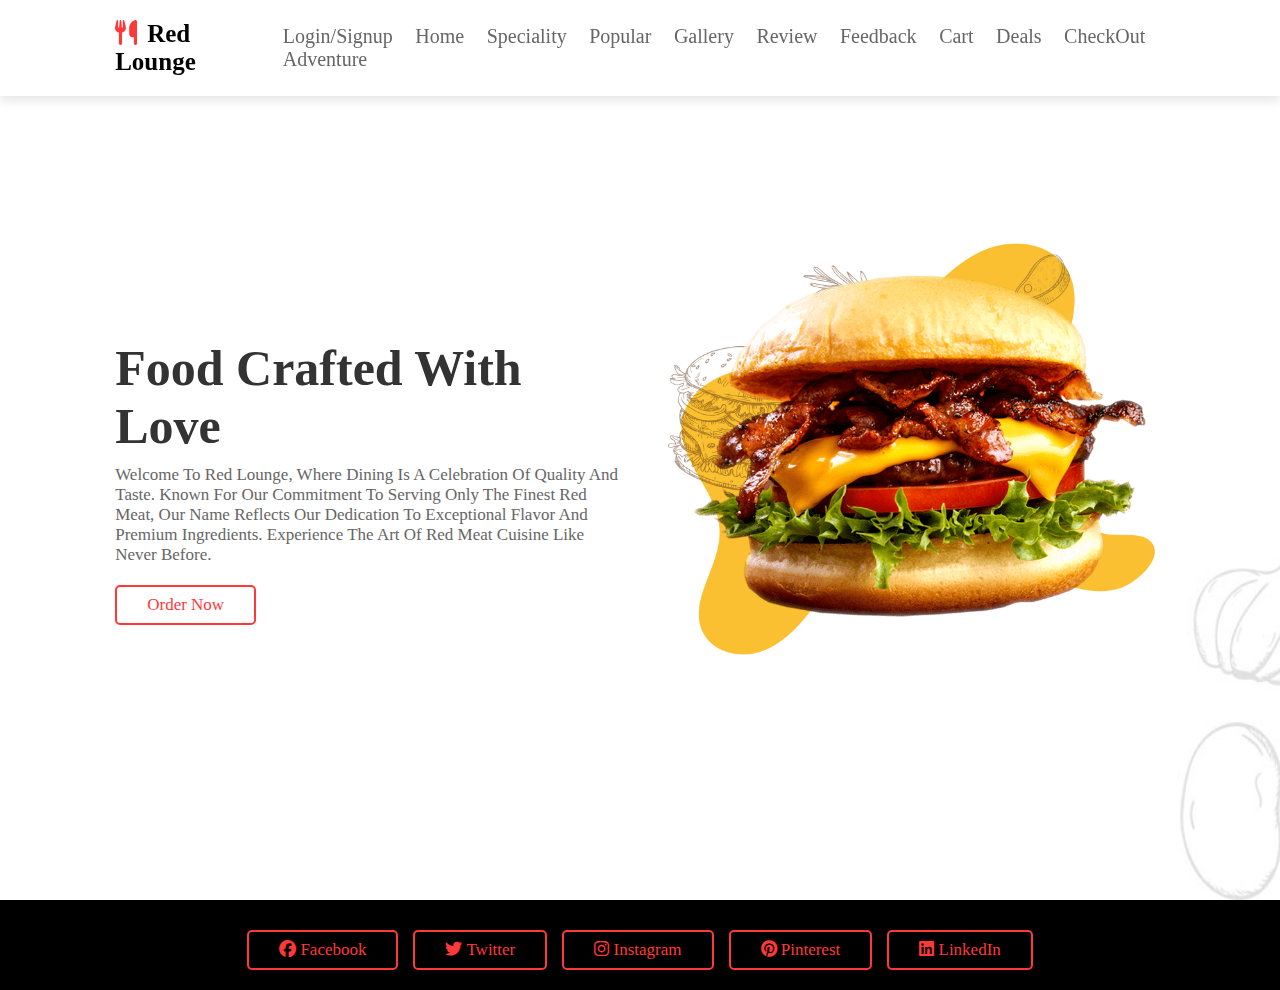
<file: index.html>
<!DOCTYPE html>
<html lang="en">
<head>
    <meta charset="UTF-8">
    <meta http-equiv="X-UA-Compatible" content="IE=edge">
    <meta name="viewport" content="width=device-width, initial-scale=1.0">
    <title>Red Lounge</title>
    <link rel="stylesheet" href="css/style.css">
    <link rel="stylesheet" href="https://cdnjs.cloudflare.com/ajax/libs/font-awesome/6.2.0/css/all.min.css"> 
    <script defer src="js/script.js"></script>
</head>

<body>

    <header class="header">
        <a href="index.html" class="logo"><i class="fas fa-utensils"></i>Red Lounge</a>

        <nav class="navbar">
            <a href="login.html">login/Signup</a>
            <a href="index.html">home</a>
            <a href="speciality.html">speciality</a>
            <a href="popular.html">popular</a>
            <a href="gallery.html">gallery</a>
            <a href="review.html">review</a>
            <a href="feedback.html">feedback</a>
            <a href="cart.html">cart</a>
            <a href="deals.html">Deals</a>
            <a href="payment.html">CheckOut</a>
            <a href="gaming.html">Adventure</a>
        </nav>

        <i id="menu-bar" class="fas fa-bars bar"></i>
    </header>

    <section class="home" id="home">
        <div class="content">
            <h3>Food Crafted with Love</h3>
            <p>Welcome to Red Lounge, where dining is a celebration of quality and taste. Known for our commitment to serving only the finest red meat, our name reflects our dedication to exceptional flavor and premium ingredients. Experience the art of red meat cuisine like never before.</p>
            <a href="speciality.html" class="btn">order now</a>
        </div>
        <div class="image">
            <img src="images/home-img.png" alt="burger">
        </div>
    </section>

    <section class="footer">
        <div class="share">
            <a href="https://www.facebook.com" class="btn"><i class="fab fa-facebook"></i> Facebook</a>
            <a href="https://www.twitter.com" class="btn"><i class="fab fa-twitter"></i> Twitter</a>
            <a href="https://www.instagram.com" class="btn"><i class="fab fa-instagram"></i> Instagram</a>
            <a href="https://www.pinterest.com" class="btn"><i class="fab fa-pinterest"></i> Pinterest</a>
            <a href="https://www.linkedin.com" class="btn"><i class="fab fa-linkedin"></i> LinkedIn</a>
        </div>
    </section>

</body>
</html>
</file>
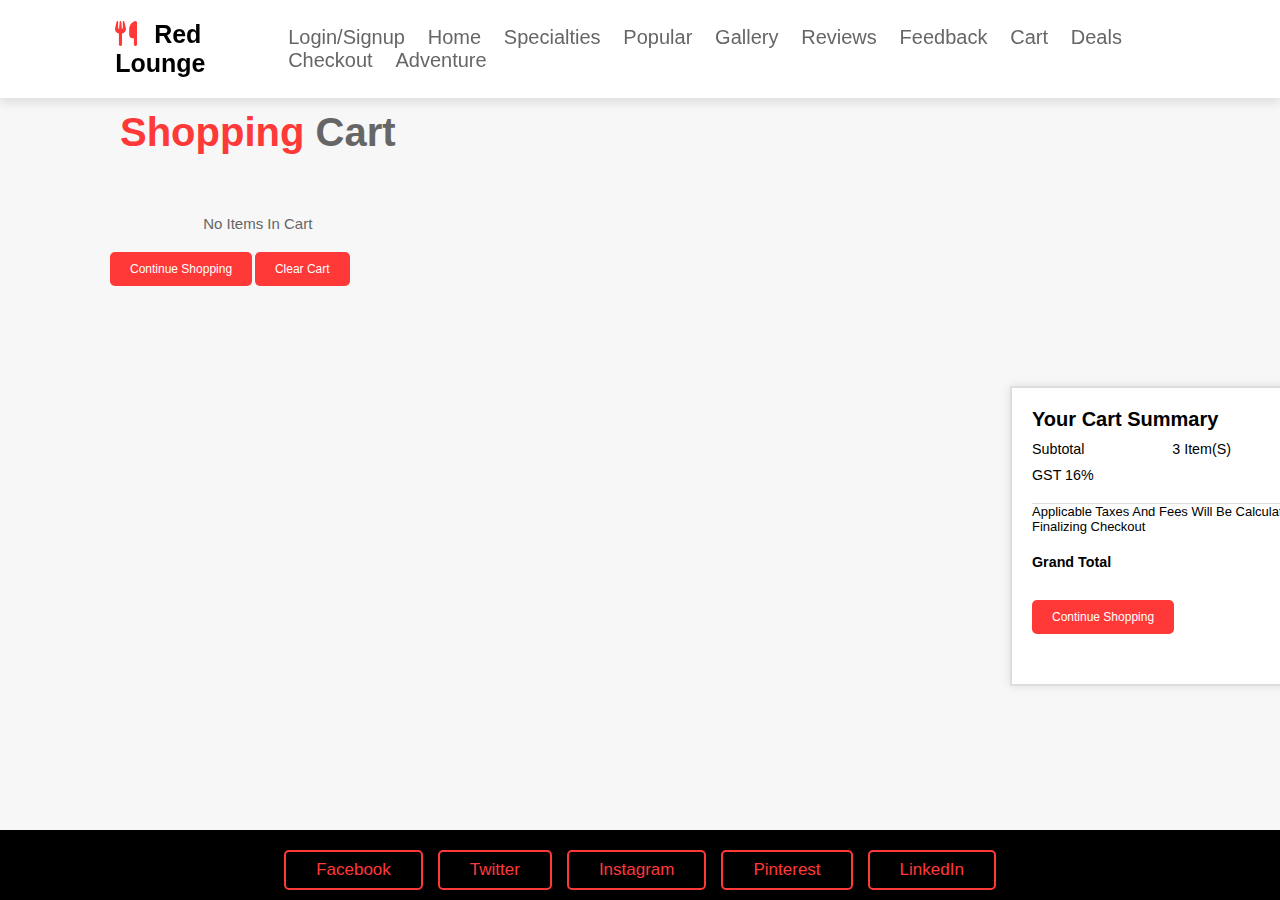
<file: cart.html>
<!DOCTYPE html>
<html lang="en">

<head>
  <meta charset="UTF-8">
  <meta http-equiv="X-UA-Compatible" content="IE=edge">
  <meta name="viewport" content="width=device-width, initial-scale=1.0">
  <title>Red Lounge</title>
  <link rel="stylesheet" href="css/style.css">
  <link rel="stylesheet" href="https://cdnjs.cloudflare.com/ajax/libs/font-awesome/6.2.0/css/all.min.css">
  <script defer src="js/script.js"></script>

  <style>
    body {
      font-family: 'Arial', sans-serif;
      margin: 10px;
      padding: 0;
    }

    .cart-heading {
      font-size: 4em;
      font-weight: bold;
      margin-bottom: 50px;
      padding: 1rem;
      color: #666;
    }

    span {
      color: var(--red);
    }

    .cart-container {
      display: flex;
      justify-content: space-between;
      margin: 100px;
    }

    .cart-summary {
      margin-left: 1000px;
      background-color: #fff;
      border: 2px solid #ddd;
      padding: 20px;
      box-shadow: 0 0 10px rgba(0, 0, 0, 0.1);
      width: 400px;
      height: 300px;
    }

    .cart-summary h2 {
      font-size: 2em;
      font-weight: bold;
      margin-bottom: 10px;
    }

    .summary-section {
      display: flex;
      font-size: 1.1em;
      justify-content: space-between;
      margin-bottom: 10px;
    }

    .summary-section div {
      font-size: 1.3em;
    }

    .cart-summary p {
      margin-bottom: 20px;
      margin-top: 20px;
      border-top: 1px solid #ddd;
      font-size: 1.3em;
    }

    .cart-summary .btn {
      width: 100%;
    }

    .cart-table-header {
      display: flex;
      font-weight: bold;
      font-size: 1.4em;
      border-top: 4px solid #ff4500;
      border-bottom: 4px solid #ff4500;
      padding: 15px;
      margin-bottom: 10px;
    }

    .cart-table-header>div {
      margin-right: 70px;
    }

    .cart-item {
      background-color: #fff;
      border: 2px solid #ddd;
      margin-bottom: 10px;
      padding: 5px;
      box-shadow: 0 0 20px rgba(0, 0, 0, 0.1);
      transition: transform 0.3s ease-in-out;
      display: flex;
      align-items: center;
    }

    .cart-item:hover {
      transform: scale(1.05);
    }

    .cart-item img {
      max-width: 70px;
      margin-right: 20px;
    }

    .content {
      display: flex;
      font-size: 1.3em;
    }

    .content h3 {
      margin-right: 65px;
      display: flex;
      color: #333;
      margin-bottom: 10px;
      font-size: 1.3em;
    }

    .price {
      margin-right: 50px;
      display: flex;
      color: black;
      margin-bottom: 10px;
      font-size: 1.3em;
    }

    .quantity {
      display: flex;
      margin-bottom: 10px;
      font-size: 1.3em;
      margin-left: 20px;
    }

    .subtotal {
      display: flex;
      margin-right: 50px;
      font-weight: bold;
      color: #ff4500;
      font-size: 1.3em;
    }

    .item-description,
    .item-price,
    .item-quantity,
    .item-subtotal {
      margin-right: 50px;
      display: flex;
      font-size: 1.3em;
    }

    .item-price,
    .item-subtotal {
      color: black;
    }

    .item-subtotal {
      font-weight: bold;
      color: #ff4500;
      font-size: 1.5em;
      margin-left: 70px;
    }

    .btnn {
      display: inline-block;
      padding: 10px 20px;
      background-color: var(--red);
      color: #fff;
      text-decoration: none;
      border-radius: 5px;
      font-size: 1.2em;
      margin-top: 20px;
      transition: background-color 0.3s ease-in-out;
    }

    .btnn:hover {
      background-color: #333;
    }

    .remove-button {
      cursor: pointer;
      color: black;
      font-size: 1.8em;
      margin-left: 20px;
    }

    .footer {
      position: fixed;
      bottom: 0;
      left: 0;
      width: 100%;
      background-color: black;
      color: #fff;
      text-align: center;
      padding: 10px 0;
    }

    body.empty-cart .cart-container {
      margin-bottom: 50px;
    }

  </style>
</head>

<body>

  <header class="header">

    <a href="index.html" class="logo"><i class="fas fa-utensils"></i> Red Lounge</a>
    <nav class="navbar">
      <a href="login.html">Login/Signup</a>
      <a href="index.html">Home</a>
      <a href="speciality.html">Specialties</a>
      <a href="popular.html">Popular</a>
      <a href="gallery.html">Gallery</a>
      <a href="review.html">Reviews</a>
      <a href="feedback.html">Feedback</a>
      <a href="cart.html">Cart</a>

      <a href="deals.html">Deals</a>
      <a href="payment.html">Checkout</a>
      <a href="gaming.html">Adventure</a>
    </nav>

    <i id="menu-bar" class="fas fa-bars bar"></i>
  </header>

  <div class="cart-container">

    <div class="cart-items-container">
      <h1 class="cart-heading"><span>Shopping</span> Cart</h1>

      <div id="empty-cart-message" style="display: none; text-align: center; font-size: 1.5em; color: #666;">
        No items in cart
      </div>
      <a href="popular.html" class="btnn">Continue Shopping</a>

      <button class="btnn clear-cart-btn">Clear Cart</button>

    </div>

  </div>

  <div class="cart-summary">
    <h2>Your Cart Summary</h2>
    <div class="summary-section">
      <div>Subtotal</div>
      <div>3 item(s)</div>
      <div>PKR 5,397</div>
    </div>
    <div class="summary-section">
      <div>GST 16%</div>
      <div>PKR 864</div>
    </div>
    <p>Applicable taxes and fees will be calculated before finalizing checkout</p>
    <div class="summary-section">
      <div style="font-weight: bold;">Grand Total</div>

      <div style="font-weight: bold;">PKR 6,261</div>
    </div>
    <a href="popular.html" class="btnn">Continue Shopping</a>
  </div>
  </div>

  <section class="footer">
    <div class="share">
      <a href="https://www.facebook.com" class="btn">Facebook</a>
      <a href="https://www.twitter.com" class="btn">Twitter</a>
      <a href="https://www.instagram.com" class="btn">Instagram</a>
      <a href="https://www.pinterest.com" class="btn">Pinterest</a>
      <a href="https://www.linkedin.com" class="btn">LinkedIn</a>
    </div>
  </section>

  <script>
    document.addEventListener('DOMContentLoaded', function () {
      let cart = localStorage.getItem('cart');
      cart = cart ? JSON.parse(cart) : {};

      const cartItemsContainer = document.querySelector('.cart-items-container');
      const emptyCartMessage = document.getElementById('empty-cart-message');

      const isEmptyCart = Object.keys(cart).length === 0;

      emptyCartMessage.style.display = isEmptyCart ? 'block' : 'none';

      if (!isEmptyCart) {
        for (const productId in cart) {
          const item = cart[productId];

          const cartItem = document.createElement('div');
          cartItem.classList.add('cart-item');

          cartItem.innerHTML = `
            <img src="images/${productId}.jpg" alt="">
            <div class="content">
              <h3 class="item-description">${item.quantity}x ${item.description}</h3>
              <div class="item-price">PKR ${item.price}</div>
              <div class="item-quantity">${item.quantity}</div>
              <div class="item-subtotal">PKR ${item.price * item.quantity}</div>
              <span class="remove-button fas fa-times" data-product-id="${productId}"></span>
            </div>
          `;

          cartItemsContainer.appendChild(cartItem);
        }
      }

      cartItemsContainer.addEventListener('click', function (event) {
        if (event.target.classList.contains('remove-button')) {
          const productId = event.target.getAttribute('data-product-id');

          delete cart[productId];

          localStorage.setItem('cart', JSON.stringify(cart));
          event.target.closest('.cart-item').remove();

          const isEmptyCart = Object.keys(cart).length === 0;
          document.body.classList.toggle('empty-cart', isEmptyCart);
        }
      });

      const clearCartButton = document.querySelector('.clear-cart-btn');

      clearCartButton.addEventListener('click', function () {
        localStorage.removeItem('cart');

        const cartItems = document.querySelectorAll('.cart-item');
        cartItems.forEach(item => item.remove());

        document.body.classList.add('empty-cart');
      });
    });
  </script>

</body>

</html>
</file>
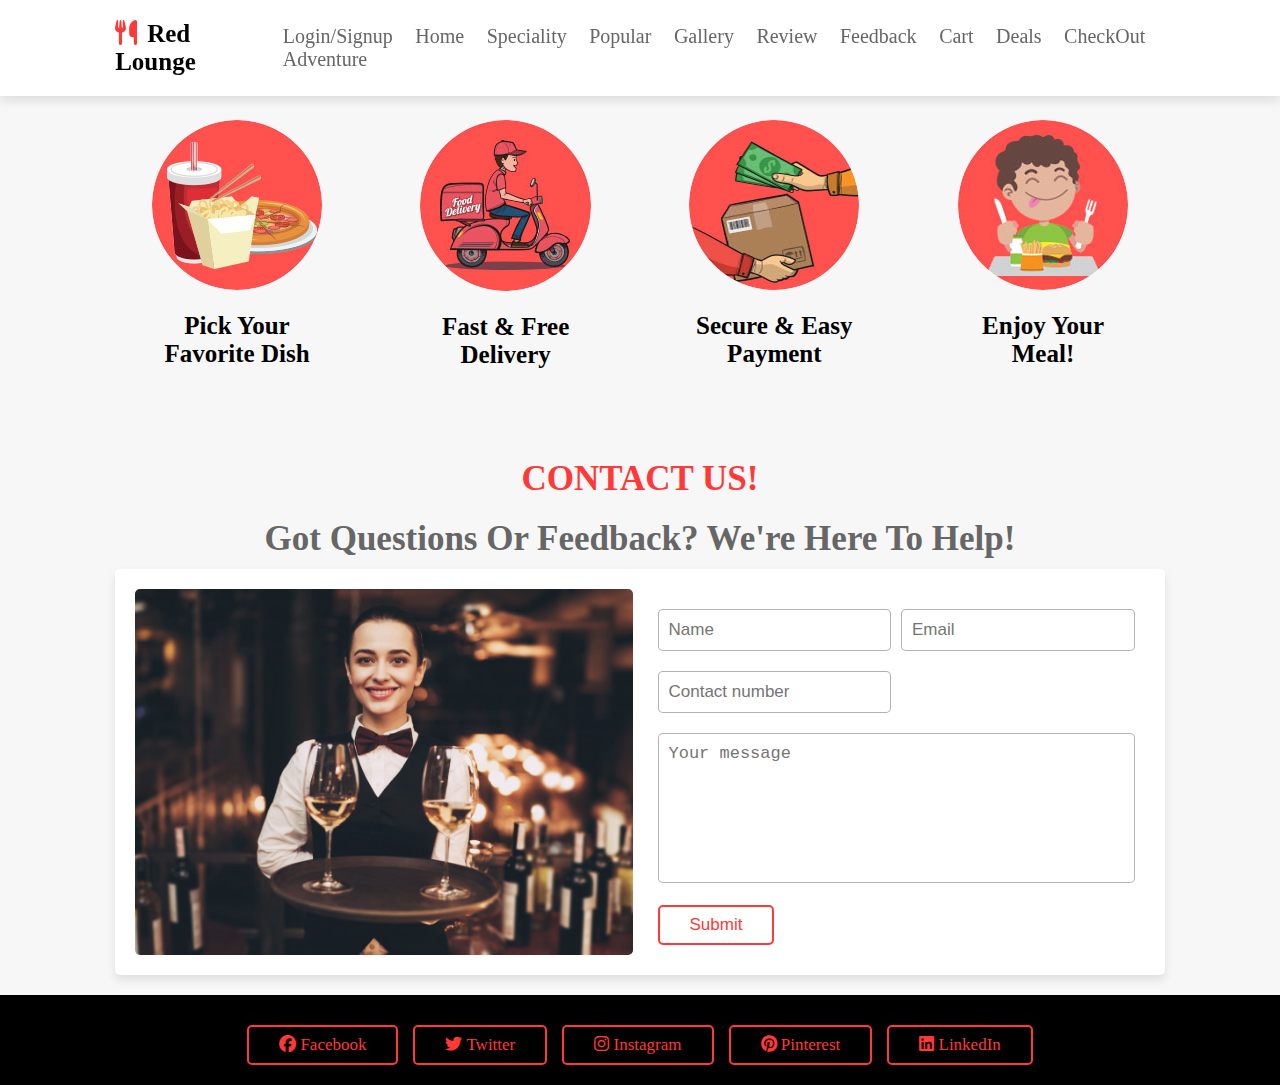
<file: feedback.html>
<!DOCTYPE html>
<html lang="en">
<head>
 <meta charset="UTF-8">
    <meta http-equiv="X-UA-Compatible" content="IE=edge">
    <meta name="viewport" content="width=device-width, initial-scale=1.0">
    <title>Red Lounge</title>
    <link rel="stylesheet" href="css/style.css">
    <link rel="stylesheet" href="https://cdnjs.cloudflare.com/ajax/libs/font-awesome/6.2.0/css/all.min.css">
  <script defer src="js/script.js"></script>
</head>

<body>

  <header class="header">
        <a href="index.html" class="logo"><i class="fas fa-utensils"></i>Red Lounge</a>

        <nav class="navbar">
 	    <a href="login.html">login/Signup</a>
            <a href="index.html">home</a>
            <a href="speciality.html">speciality</a>
            <a href="popular.html">popular</a>
            <a href="gallery.html">gallery</a>
            <a href="review.html">review</a>
            <a href="feedback.html">feedback</a>
            <a href="cart.html">cart</a>
            <a href="deals.html">Deals</a>
            <a href="payment.html">CheckOut</a>
            <a href="gaming.html">Adventure</a>
        </nav>

  <i id="menu-bar" class="fas fa-bars bar"></i>
    </header>

    <section class="step">
    <div class="box">
        <img src="images/step-1.jpg" alt="">
        <h3>Pick your favorite dish</h3>
    </div>

    <div class="box">
        <img src="images/step-2.jpg" alt="">
        <h3>Fast & Free Delivery</h3>
    </div>

    <div class="box">
        <img src="images/step-3.jpg" alt="">
        <h3>Secure & Easy Payment</h3>
    </div>

    <div class="box">
        <img src="images/step-4.jpg" alt="">
        <h3>Enjoy your meal!</h3>
    </div>
</section>

<section class="order" id="order">
    <h1 class="heading"><span>CONTACT US!</span></h1>
    <h1 class="heading">Got questions or feedback? We're here to help!</h1>

    <div class="row">
        <div class="image">
            <img src="images/order-img.jpg" alt="">
        </div>

        <form action="">
            <div class="inputBox">
                <input type="text" placeholder="Name">
                <input type="email" placeholder="Email">
            </div>

            <div class="inputBox">
                <input type="number" placeholder="Contact number">
            </div>

            <textarea name="address" id="" cols="30" rows="10" placeholder="Your message"></textarea>

            <input type="submit" value="Submit" class="btn">
        </form>
    </div>
</section>

<section class="footer">
    <div class="share">
        <a href="https://www.facebook.com" class="btn"><i class="fab fa-facebook"></i> Facebook</a>
        <a href="https://www.twitter.com" class="btn"><i class="fab fa-twitter"></i> Twitter</a>
        <a href="https://www.instagram.com" class="btn"><i class="fab fa-instagram"></i> Instagram</a>
        <a href="https://www.pinterest.com" class="btn"><i class="fab fa-pinterest"></i> Pinterest</a>
        <a href="https://www.linkedin.com" class="btn"><i class="fab fa-linkedin"></i> LinkedIn</a>
    </div>
</section>

</body>
</html>
</file>
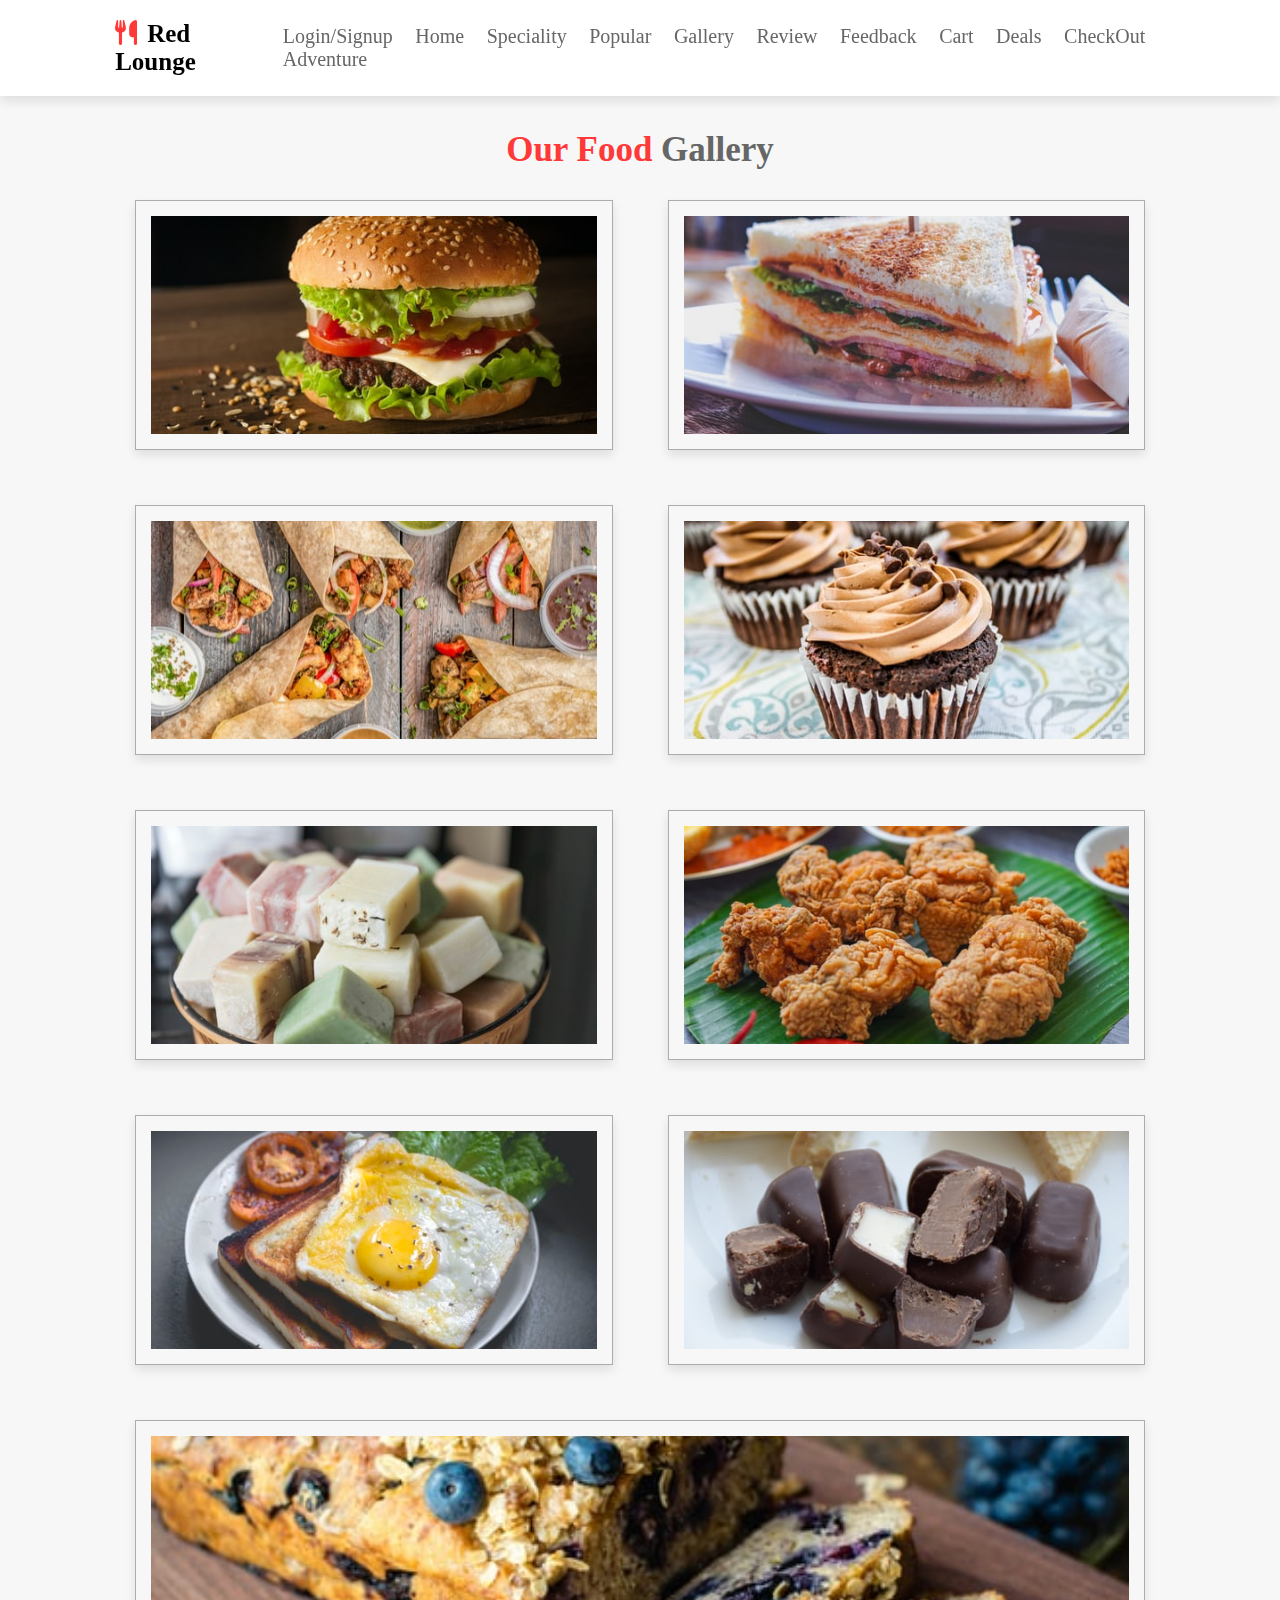
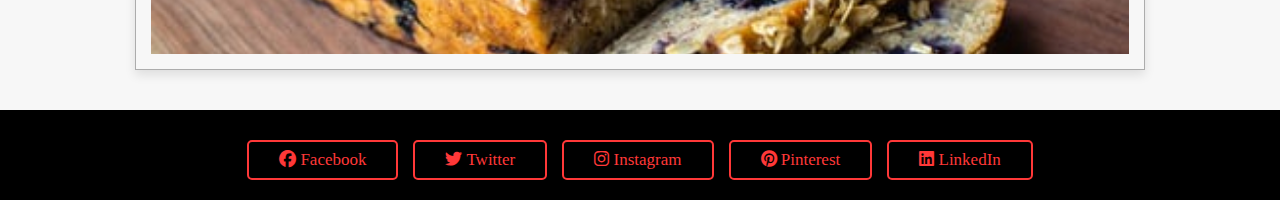
<file: gallery.html>
<!DOCTYPE html>
<html lang="en">
<head>
 <meta charset="UTF-8">
    <meta http-equiv="X-UA-Compatible" content="IE=edge">
    <meta name="viewport" content="width=device-width, initial-scale=1.0">
    <title>Red Lounge</title>
    <link rel="stylesheet" href="css/style.css">
    <link rel="stylesheet" href="https://cdnjs.cloudflare.com/ajax/libs/font-awesome/6.2.0/css/all.min.css"> 
  <script defer src="js/script.js"></script>
</head>

<body>

<header class="header">
        <a href="index.html" class="logo"><i class="fas fa-utensils"></i>Red Lounge</a>

        <nav class="navbar">
 	    <a href="login.html">login/Signup</a>
            <a href="index.html">home</a>
            <a href="speciality.html">speciality</a>
            <a href="popular.html">popular</a>
            <a href="gallery.html">gallery</a>
            <a href="review.html">review</a>
            <a href="feedback.html">feedback</a>

	    <a href="cart.html">cart</a>

	    <a href="deals.html">Deals</a>
	    <a href="payment.html">CheckOut</a>
        <a href="gaming.html">Adventure</a>
        </nav>

  <i id="menu-bar" class="fas fa-bars bar"></i>

</header>

<section class="gallery" id="gallery">
<h1 class="heading-main"><span>our food</span> gallery</h1>

    <div class="box-container">
        <div class="box">
            <img src="images/g-1.jpg" alt="">
            <div class="content">
                <h3>Prime Rib Burger</h3>
                <p>Sink your teeth into our Prime Rib Burger, a juicy blend of tender cuts and bold seasoning, grilled to perfection for an unforgettable flavor explosion.</p>
                <a href="#" class="btn">order now</a>
            </div>
        </div>

        <div class="box">
            <img src="images/g-2.jpg" alt="">
            <div class="content">
                <h3>Steakhouse Sandwich</h3>
                <p>Experience the robust flavors of our Steakhouse Sandwich, featuring seared slices of premium steak paired with fresh greens and a tangy aioli spread.</p>
                <a href="#" class="btn">order now</a>
            </div>
        </div>

        <div class="box">
            <img src="images/g-3.jpg" alt="">
            <div class="content">
                <h3>Beef Tenderloin Wrap</h3>
                <p>Wrap your cravings in our Beef Tenderloin Wrap, a savory fusion of grilled beef, crisp veggies, and a drizzle of our signature sauce.</p>
                <a href="#" class="btn">order now</a>
            </div>
        </div>

        <div class="box">
            <img src="images/g-4.jpg" alt="">
            <div class="content">
                <h3>Chocolate Lava Cupcake</h3>
                <p>Delight in our Chocolate Lava Cupcake, a sweet indulgence filled with molten chocolate and topped with creamy frosting.</p>
                <a href="#" class="btn">order now</a>
            </div>
        </div>

        <div class="box">
            <img src="images/g-5.jpg" alt="">
            <div class="content">
                <h3>Caramelized Treats</h3>
                <p>Explore the richness of our Caramelized Treats, where gourmet sweets meet a perfect balance of crunch and softness.</p>
                <a href="#" class="btn">order now</a>
            </div>
        </div>

        <div class="box">
            <img src="images/g-6.jpg" alt="">
            <div class="content">
                <h3>Herb-Crusted Roast Beef</h3>
                <p>Relish the bold flavors of our Herb-Crusted Roast Beef, roasted to perfection and infused with a blend of aromatic herbs.</p>
                <a href="#" class="btn">order now</a>
            </div>
        </div>

        <div class="box">
            <img src="images/g-7.jpg" alt="">
            <div class="content">
                <h3>Morning Beef Bowl</h3>
                <p>Kickstart your day with our Morning Beef Bowl, a hearty combination of tender beef strips, eggs, and grilled vegetables.</p>
                <a href="#" class="btn">order now</a>
            </div>
        </div>

        <div class="box">
            <img src="images/g-8.jpg" alt="">
            <div class="content">
                <h3>Beefy Bliss Dessert</h3>
                <p>Indulge in our Beefy Bliss Dessert, a surprising fusion of sweet and savory crafted for the adventurous palate.</p>
                <a href="#" class="btn">order now</a>
            </div>
        </div>

        <div class="box">
            <img src="images/g-9.jpg" alt="">
            <div class="content">
                <h3>Classic Beef Cookies</h3>
                <p>Enjoy a savory twist with our Classic Beef Cookies, where rich flavor meets delightful crunch for a one-of-a-kind treat.</p>
                <a href="#" class="btn">order now</a>
            </div>
        </div>

    </div>
</section>

<section class="footer">
    <div class="share">
        <a href="https://www.facebook.com" class="btn"><i class="fab fa-facebook"></i> Facebook</a>
        <a href="https://www.twitter.com" class="btn"><i class="fab fa-twitter"></i> Twitter</a>
        <a href="https://www.instagram.com" class="btn"><i class="fab fa-instagram"></i> Instagram</a>
        <a href="https://www.pinterest.com" class="btn"><i class="fab fa-pinterest"></i> Pinterest</a>
        <a href="https://www.linkedin.com" class="btn"><i class="fab fa-linkedin"></i> LinkedIn</a>
    </div>
</section>

</body>
</html>
</file>
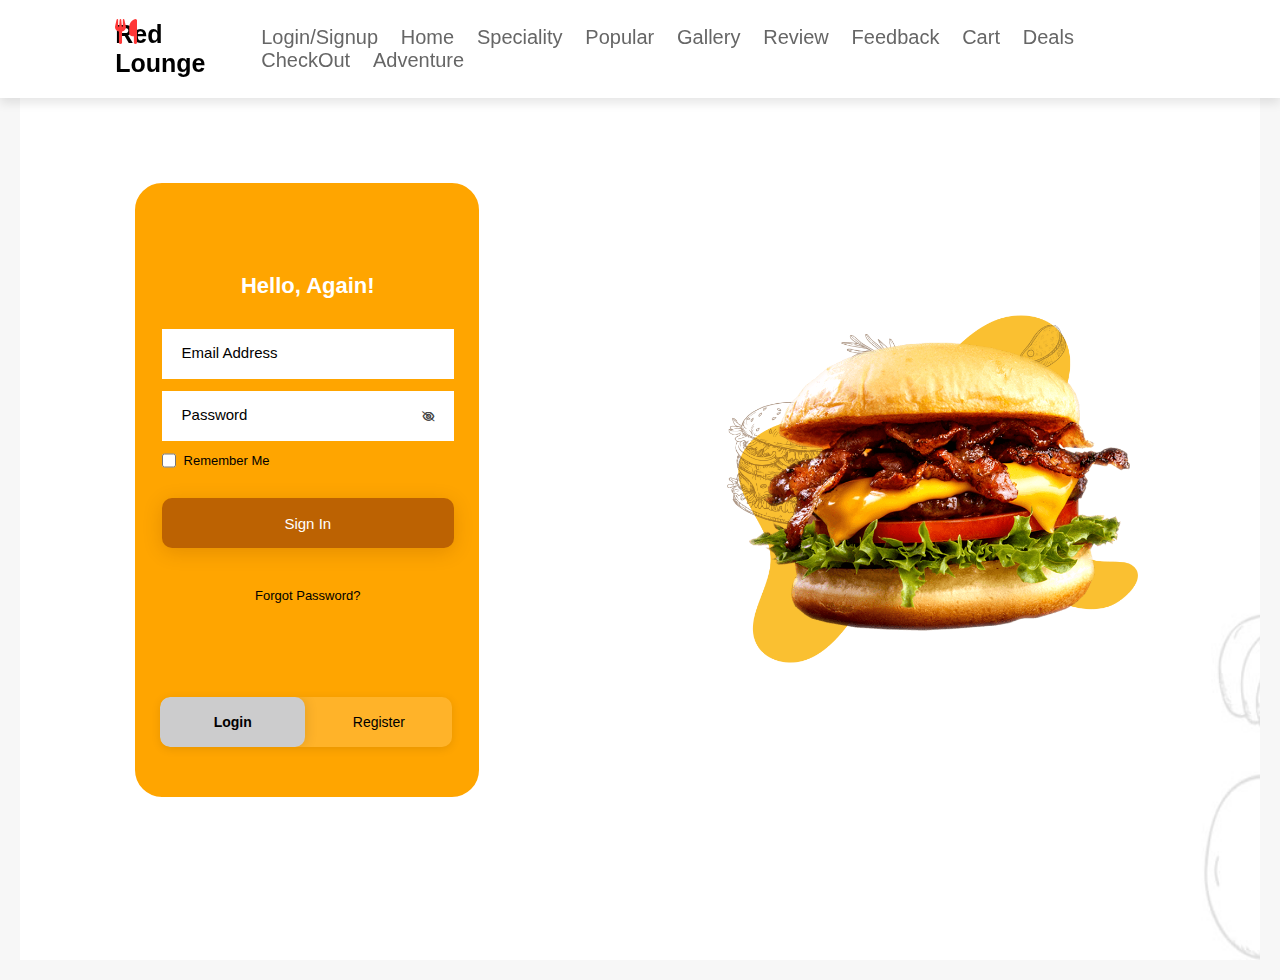
<file: login.html>
<!DOCTYPE html>
<html lang="en">
<head>
 <meta charset="UTF-8">
    <meta http-equiv="X-UA-Compatible" content="IE=edge">
    <meta name="viewport" content="width=device-width, initial-scale=1.0">
    <title>Red Lounge</title>
    <link rel="stylesheet" href="css/style.css">
    <link rel="stylesheet" href="https://cdnjs.cloudflare.com/ajax/libs/font-awesome/6.2.0/css/all.min.css">
    <script defer src="js/script.js"></script>
<style>
* {
    margin: 0;
    padding: 0;
    box-sizing: border-box;
    font-family: 'poppins', sans-serif;
}
body {
    padding: 20px;
}
.container {
    display: flex;
    justify-content: center;
    align-items: center;
    min-height: 100vh;
}
.box {
    display: flex;
    flex-direction: row;
    position: relative;
    padding: 60px 20px 30px 20px;
    height: 620px;
    width: 350px;
    border-radius: 30px;
    background-color: orange;
    border: 3px solid rgba(255, 255, 255, 255);
    overflow: hidden; 
}
.box-login {
    position: absolute;
    width: 85%;
    left: 27px;
    transition: 1s ease-in-out;
}
.box-register {
    position: absolute;
    width: 85%;
    right: -350px;
    transition: 1s ease-in-out;
}
.top-header {
    text-align: center;
    margin: 30px 0;
}
.top-header h3 {
    font-size: 22px;
    font-weight: 600;
    margin-bottom: 8px;
    color: white;
}
.input-group {
    width: 100%;
}
.input-field {
    margin: 12px 0;
    position: relative;
}
.input-box {
    width: 100%;
    height: 50px;
    font-size: 15px;
    border: none;
    padding: 7px 45px 0 20px;
    background: white;
    outline: none;
}
.input-field label {
    position: absolute;
    left: 20px;
    top: 15px;
    font-size: 15px;
    transition: .3s ease-in-out;
}
.input-box:focus ~ label, .input-box:valid ~ label {
    top: 2px;
    font-size: 10px;
    color: #c12828;
    font-weight: 500;
}
.remember {
    display: flex;
    font-size: 13px;
    margin: 12px 0 30px 0;
    color: #000000;
}
.check {
    margin-right: 8px;
    width: 14px;
}
.input-submit {
    width: 100%;
    height: 50px;
    font-size: 15px;
    font-weight: 500;
    border: none;
    border-radius: 10px;
    background: #bc6202;
    color: #fff;
    box-shadow: 0px 4px 20px rgba(62, 9, 9, 0.144);
    cursor: pointer;
    transition: .4s;
}
.input-submit:hover {
    background: #db3e00;
    box-shadow: 0px 4px 20px rgba(62, 9, 9, 0.32);
}
.forgot {
    text-align: center;
    font-size: 13px;
    font-weight: 500;
    margin-top: 40px;
}
.forgot a {
    text-decoration: none;
    color: #000;
}
.switch {
    display: flex;
    position: absolute;
    bottom: 50px;
    left: 25px;
    width: 85%;
    height: 50px;
    background: rgba(255, 255, 255, 0.16);
    backdrop-filter: 10px;
    border-radius: 10px;
    box-shadow: 0px 2px 10px rgba(0, 0, 0, 0.1);
    overflow: hidden;
}
.switch a {
    display: flex;
    justify-content: center;
    align-items: center;
    font-size: 14px;
    font-weight: 500;
    color: #000;
    text-decoration: none;
    width: 50%;
    height: 50px;
    border-radius: 10px;
    z-index: 10;
}
#btn {
    position: absolute;
    bottom: 0px;   
    left: 0px;
    width: 145px;
    height: 50px;
    background: #cccccd;
    border-radius: 10px;
    box-shadow: 2px 0px 12px rgba(0, 0, 0, 0.1);
    transition: .5s ease-in-out;
}
.eye-area {
    position: absolute;
    top: 25px;
    right: 25px;
}
.eye-box {
    display: flex;
    align-items: center;
    justify-content: center;
    position: relative;
}
i {
    position: absolute;
    color: #444444;
    cursor: pointer;
}
.social-login-option {
    display: block;
    text-align: center;
    padding: 10px;
    margin: 10px 0;
    background-color: #3b5998;
    color: #fff;
    border-radius: 5px;
}
.social-login-option i {
    font-size: 20px;	
}
.login, .register {
    color: white;
    margin: 0 10px;
}
.login.active, .register.active {
    font-weight: bold;
}
.btn-active {
    height: 2px;
    margin-top: -2px;
    color: white;
}
</style>
</head>

<body>
  <header class="header">
        <a href="index.html" class="logo"><i class="fas fa-utensils"></i>Red Lounge</a>
        <nav class="navbar">
 	    <a href="login.html">login/Signup</a>
            <a href="index.html">home</a>
            <a href="speciality.html">speciality</a>
            <a href="popular.html">popular</a>
            <a href="gallery.html">gallery</a>
            <a href="review.html">review</a>
            <a href="feedback.html">feedback</a>
	    <a href="cart.html">cart</a>
	    <a href="deals.html">Deals</a>
	    <a href="payment.html">CheckOut</a>
        <a href="gaming.html">Adventure</a>
        </nav>
  <i id="menu-bar" class="fas fa-bars bar"></i>
    </header>
   <section class="home" id="home">
         <div class="container">
        <div class="box">
        <div class="box-login" id="login">
            <div class="top-header">
                <h3>Hello, Again!</h3>
            </div>
            <div class="input-group">
                 <div class="input-field">
                    <input type="text" class="input-box" id="logEmail" required>
                    <label for="logEmail">Email address</label>
                 </div>
                 <div class="input-field">
                    <input type="password" class="input-box" id="logPassword" required>
                    <label for="logPassword">Password</label>
                    <div class="eye-area">
                     <div  class="eye-box" onclick="myLogPassword()">
                      <i class="fa-regular fa-eye" id="eye"></i>
                      <i class="fa-regular fa-eye-slash" id="eye-slash"></i>
                   </div>
                 </div>
                 </div>
                 <div class="remember">
                    <input type="checkbox" id="formCheck" class="check">
                    <label for="formCheck">Remember Me</label>
                 </div>
                 <div class="input-field">
                 <input type="submit" class="input-submit" value="Sign In" onclick="redirectToIndex()" required>
                 </div>
                 <div class="forgot">
                    <a href="#">Forgot password?</a>
                 </div>
            </div>
         </div>
          <div class="box-register" id="register">
            <div class="top-header">
                <h3>Sign Up, Now!</h3>
            </div>
            <div class="input-group">
                 <div class="input-field">
                    <input type="text" class="input-box" id="regUsername" required>
                    <label for="regUsername">Username</label>
                 </div>
                 <div class="input-field">
                    <input type="text" class="input-box" id="regEmail"  required>
                    <label for="regEmail">Email address</label>
                 </div>
                 <div class="input-field">
                    <input type="password" class="input-box" id="regPassword"  required>
                    <label for="regPassword">Password</label>
                    <div class="eye-area">
                      <div  class="eye-box" onclick="myRegPassword()">
                       <i class="fa-regular fa-eye" id="eye-2"></i>
                       <i class="fa-regular fa-eye-slash" id="eye-slash-2"></i>
                    </div>
                  </div>
                 </div>
              
 	<a href="#" class="social-login-option">
            Login with Facebook
        </a>

        <a href="#" class="social-login-option" style="background-color: #DB4437 ">
            Login with Google
        </a>

                 <div class="remember">
                    <input type="checkbox" id="formCheck2" class="check">
                    <label for="formCheck2">Remember Me</label>
                 </div>
                 <div class="input-field">
                                    <input type="submit" class="input-submit" value="Sign In" onclick="redirectToIndex()" required>
                 </div>
            </div>
         </div>
         <div class="switch">
            <a href="#" class="login active" onclick="login()">Login</a>
            <a href="#" class="register" onclick="register()">Register</a>
            <div class="btn-active" id="btn"></div>
         </div>
        </div>
        
     </div>
        <div class="image" style="width:20px;margin-left:200px">
            <img src="images/home-img.png" alt="burger">
        </div>
    </section>

<script>
    var x = document.getElementById('login');
    var y = document.getElementById('register');
    var z = document.getElementById('btn');

    function login() {
        x.style.left = '27px';
        y.style.right = '-350px';
        z.style.left = '0px';
    }

    function register() {
        x.style.left = '-350px';
        y.style.right = '25px';
        z.style.left = '150px';
    }

    function redirectToIndex() {
        var usernameInput = document.getElementById('logEmail').value;
        var passwordInput = document.getElementById('logPassword').value;

        if (usernameInput === 'user' && passwordInput === '123') {
            window.location.href = 'index.html';
        } else {
            alert('Invalid username or password. Please try again.');
        }
    }
</script>
</body>
</html>
</file>
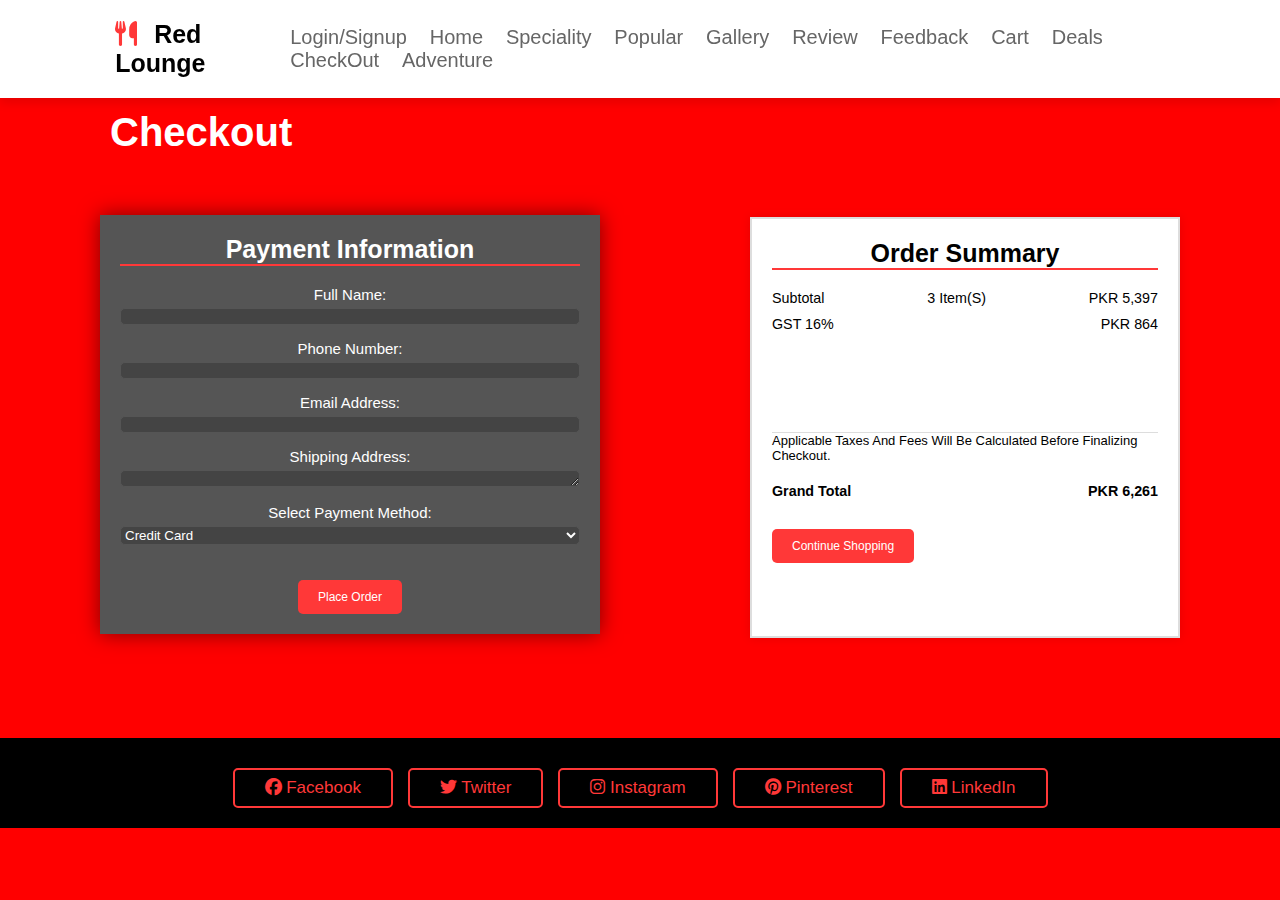
<file: payment.html>
<!DOCTYPE html>
<html lang="en">

<head>
 <meta charset="UTF-8">
    <meta http-equiv="X-UA-Compatible" content="IE=edge">
    <meta name="viewport" content="width=device-width, initial-scale=1.0">
  <title>Red Lounge - Payment</title>
  <link rel="stylesheet" href="css/style.css">
  <link rel="stylesheet" href="https://cdnjs.cloudflare.com/ajax/libs/font-awesome/6.2.0/css/all.min.css">
   <script defer src="js/script.js"></script>
  <style>
   body {
  font-family: 'Arial', sans-serif;
  margin: 0;
  padding: 0;
  background: red;
}

    .cart-heading {
      font-size: 4em;
      font-weight: bold;
      margin-bottom: 50px;	
    padding: 1rem;
    color: white;
    }

span{
    color: white;
}

    .cart-container {
      display: flex;
      justify-content: space-between;
      margin: 100px;
    }

    .cart-items-container {
      flex: 1;
    }

    .cart-summary {
margin-left:150px;
margin-top: 117px;
      background-color: #fff;
      border: 2px solid #ddd;
      padding: 20px;
      box-shadow: 0 0 10px rgba(0, 0, 0, 0.1);
      width: 500px; 
height: 421px;
    }

    .cart-summary h2 {
 border-bottom: 2px solid var(--red);
  margin-bottom: 20px; 
font-size:25px;
text-align:center;
    }

    .summary-section {
      display: flex;
font-size: 1.1em;
      justify-content: space-between;
      margin-bottom: 10px;
    }

    .summary-section div {
      font-size: 1.3em;
    }

    .cart-summary p {
      margin-bottom: 20px;
margin-top: 100px;
  border-top: 1px solid #ddd;
font-size: 1.3em;
    }

    .cart-summary .btn {
      width: 100%;
    }

    .content {
      display: flex;
      font-size: 1.3em;
    }

    .content h3 {
      margin-right: 65px;
      display: flex;
      color: #333;
      margin-bottom: 10px;
      font-size: 1.3em;
    }

.btnn {
  display: inline-block;
  padding: 10px 20px;
  background-color: var(--red);
  color: white;
  text-decoration: none;
  border-radius: 5px;
  font-size: 1.2em;
  margin-top: 20px;
  transition: background-color 0.3s ease-in-out;
}

.btnn:hover {
  background-color: green; 
}


 .remove-button {
      cursor: pointer;
      color: black;
      font-size: 1.8em;
      margin-left:20px;
    }


.payment-form {
      background-color: #555;
      box-shadow: 0 0 20px rgba(0, 0, 0, 0.5);
      padding: 20px;
      width: 500px;
      text-align: center;
    }


.payment-form h1 {
  color: white;
 border-bottom: 2px solid var(--red);
  margin-bottom: 20px; 
font-size:25px;
}
 input,
    textarea,
    select {

      width: 100%;

      margin-top: 5px;
      margin-bottom: 15px;
      box-sizing: border-box;
      border: 1px solid #555;
      border-radius: 5px;
      background-color: #444;
      color: #fff;
    }
label {
  color: white;
font-size:15px;
}

  </style>
</head>

<body>

   <header class="header">
        <a href="index.html" class="logo"><i class="fas fa-utensils"></i> Red Lounge</a>
        <nav class="navbar">
 	    <a href="login.html">login/Signup</a>
            <a href="index.html">home</a>
            <a href="speciality.html">speciality</a>
            <a href="popular.html">popular</a>
            <a href="gallery.html">gallery</a>
            <a href="review.html">review</a>
            <a href="feedback.html">feedback</a>
            <a href="cart.html">cart</a>
            <a href="deals.html">Deals</a>
	    <a href="payment.html">CheckOut</a>
      <a href="gaming.html">Adventure</a>
        </nav>

  <i id="menu-bar" class="fas fa-bars bar"></i>
    </header>

  <div class="cart-container">
    <div class="cart-items-container">
<h1 class="cart-heading"><span>Check</span>out</h1>

<div class="payment-form">
    <h1>Payment Information</h1>
    <form action="home.html" method="post">
      <label for="name">Full Name:</label>
      <input type="text" id="name" name="name" required>

      <label for="contact">Phone Number:</label>
      <input type="tel" id="contact" name="contact" required>

      <label for="email">Email Address:</label>
      <input type="email" id="email" name="email" required>

      <label for="address">Shipping Address:</label>
      <textarea id="address" name="address" rows="1" required></textarea>

      <label for="paymentMethod">Select Payment Method:</label>
      <select id="paymentMethod" name="paymentMethod" required>
        <option value="creditCard">Credit Card</option>
        <option value="easypaisa">Easypaisa</option>
        <option value="COD">Cash on Delivery</option>
      </select>

     <a href="index.html" class="btnn">Place Order</a>

    </form>
  </div>

    </div>

    <div class="cart-summary">
      <h2>Order Summary</h2>
      <div class="summary-section">
        <div>Subtotal</div>
        <div>3 item(s)</div>
        <div>PKR 5,397</div>
      </div>
      <div class="summary-section">
        <div>GST 16%</div>
        <div>PKR 864</div>
      </div>
      <p>Applicable taxes and fees will be calculated before finalizing checkout.</p>
      <div class="summary-section">
        <div style="font-weight: bold;">Grand Total</div>
        <div style="font-weight: bold;">PKR 6,261</div>
      </div>
      <a href="popular.html" class="btnn">Continue Shopping</a>
    </div>
  </div>

 <section class="footer">
    <div class="share">
        <a href="https://www.facebook.com" class="btn"><i class="fab fa-facebook"></i> Facebook</a>
        <a href="https://www.twitter.com" class="btn"><i class="fab fa-twitter"></i> Twitter</a>
        <a href="https://www.instagram.com" class="btn"><i class="fab fa-instagram"></i> Instagram</a>
        <a href="https://www.pinterest.com" class="btn"><i class="fab fa-pinterest"></i> Pinterest</a>
        <a href="https://www.linkedin.com" class="btn"><i class="fab fa-linkedin"></i> LinkedIn</a>
    </div>
</section>

</body>

</html>
</file>
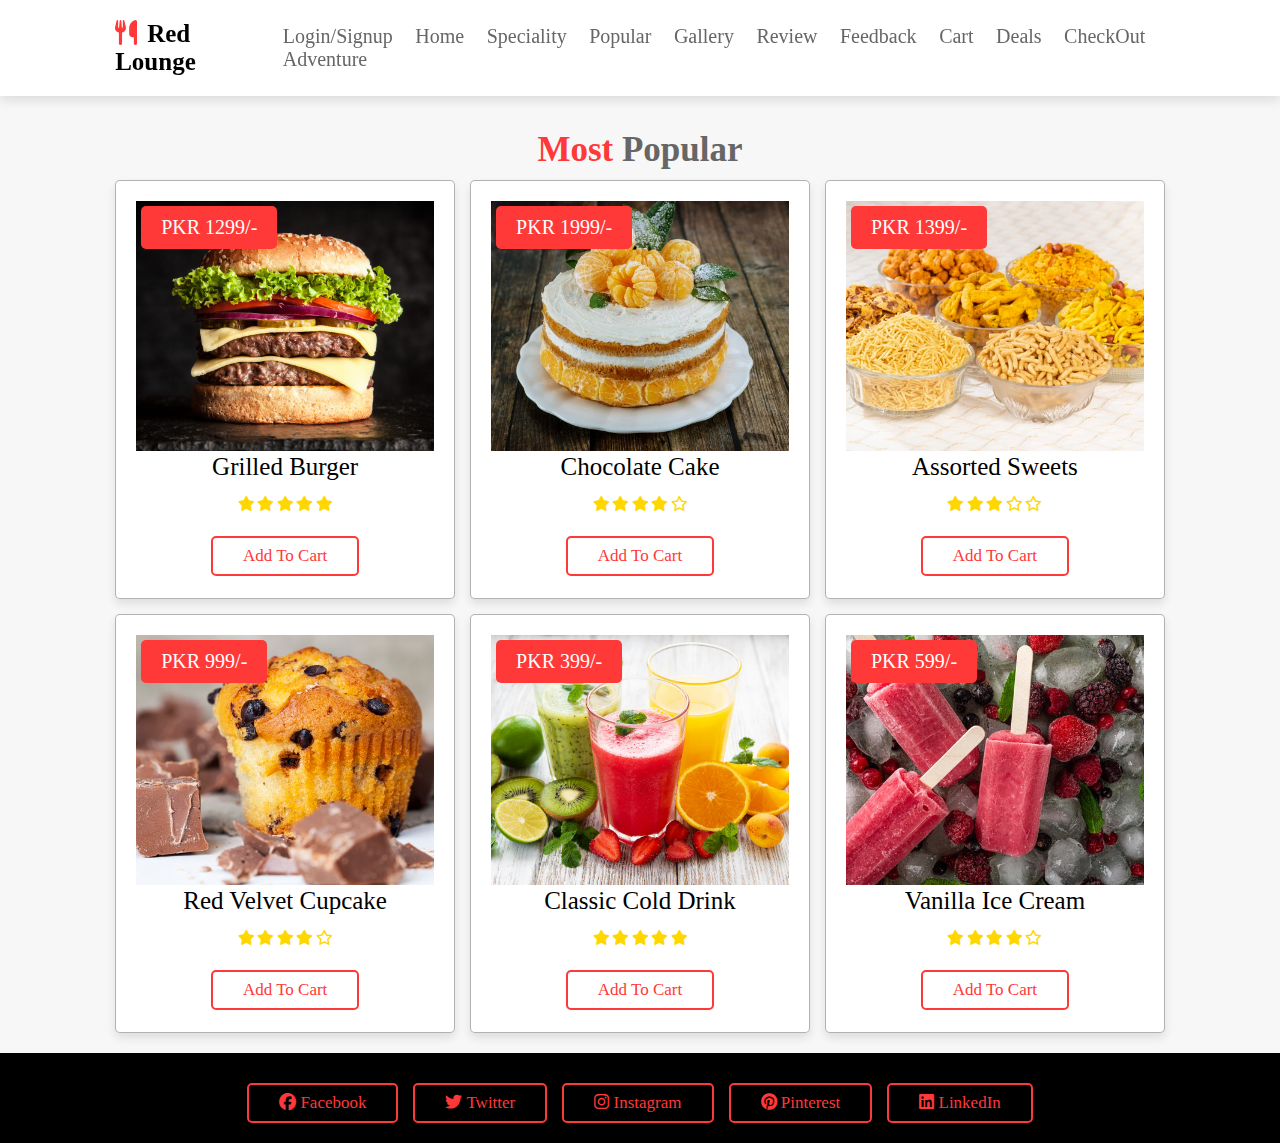
<file: popular.html>
<!DOCTYPE html>
<html lang="en">
<head>
    <meta charset="UTF-8">
    <meta http-equiv="X-UA-Compatible" content="IE=edge">
    <meta name="viewport" content="width=device-width, initial-scale=1.0">
    <title>Red Lounge</title>
    <link rel="stylesheet" href="css/style.css">
    <link rel="stylesheet" href="https://cdnjs.cloudflare.com/ajax/libs/font-awesome/6.2.0/css/all.min.css"> 
    <script defer src="js/script.js"></script>
</head>

<body>

<header class="header">
    <a href="index.html" class="logo"><i class="fas fa-utensils"></i>Red Lounge</a>

    <nav class="navbar">
        <a href="login.html">login/Signup</a>
        <a href="index.html">home</a>
        <a href="speciality.html">speciality</a>
        <a href="popular.html">popular</a>
        <a href="gallery.html">gallery</a>
        <a href="review.html">review</a>
        <a href="feedback.html">feedback</a>
        <a href="cart.html">cart</a>
        <a href="deals.html">Deals</a>
        <a href="payment.html">CheckOut</a>
        <a href="gaming.html">Adventure</a>
    </nav>

    <i id="menu-bar" class="fas fa-bars bar"></i>
</header>

<section class="popular" id="popular">
    <h1 class="heading-main"><span>most</span> popular</h1>
    <div class="box-container">
        <div class="box">
            <span class="price">PKR 1299/-</span>
            <img src="images/p-1.jpg" alt="">
            <h3>Grilled Burger</h3>
            <div class="stars">
                <i class="fas fa-star"></i>
                <i class="fas fa-star"></i>
                <i class="fas fa-star"></i>
                <i class="fas fa-star"></i>
                <i class="fas fa-star"></i>
            </div>
            <a href="#" class="btn" onclick="addToCart('p-1', 'Grilled Burger', 1299)">Add to cart</a>
        </div>

        <div class="box">
            <span class="price">PKR 1999/-</span>
            <img src="images/p-2.jpg" alt="">
            <h3>Chocolate Cake</h3>
            <div class="stars">
                <i class="fas fa-star"></i>
                <i class="fas fa-star"></i>
                <i class="fas fa-star"></i>
                <i class="fas fa-star"></i>
                <i class="far fa-star"></i>
            </div>
            <a href="#" class="btn" onclick="addToCart('p-2', 'Chocolate Cake', 1999)">Add to cart</a>
        </div>

        <div class="box">
            <span class="price">PKR 1399/-</span>
            <img src="images/p-3.jpg" alt="">
            <h3>Assorted Sweets</h3>
            <div class="stars">
                <i class="fas fa-star"></i>
                <i class="fas fa-star"></i>
                <i class="fas fa-star"></i>
                <i class="far fa-star"></i>
                <i class="far fa-star"></i>
            </div>
            <a href="#" class="btn" onclick="addToCart('p-3', 'Assorted Sweets', 1399)">Add to cart</a>
        </div>

        <div class="box">
            <span class="price">PKR 999/-</span>
            <img src="images/p-4.jpg" alt="">
            <h3>Red Velvet Cupcake</h3>
            <div class="stars">
                <i class="fas fa-star"></i>
                <i class="fas fa-star"></i>
                <i class="fas fa-star"></i>
                <i class="fas fa-star"></i>
                <i class="far fa-star"></i>
            </div>
            <a href="#" class="btn" onclick="addToCart('p-4', 'Red Velvet Cupcake', 999)">Add to cart</a>
        </div>

        <div class="box">
            <span class="price">PKR 399/-</span>
            <img src="images/p-5.jpg" alt="">
            <h3>Classic Cold Drink</h3>
            <div class="stars">
                <i class="fas fa-star"></i>
                <i class="fas fa-star"></i>
                <i class="fas fa-star"></i>
                <i class="fas fa-star"></i>
                <i class="fas fa-star"></i>
            </div>
            <a href="#" class="btn" onclick="addToCart('p-5', 'Classic Cold Drink', 399)">Add to cart</a>
        </div>

        <div class="box">
            <span class="price">PKR 599/-</span>
            <img src="images/p-6.jpg" alt="">
            <h3>Vanilla Ice Cream</h3>
            <div class="stars">
                <i class="fas fa-star"></i>
                <i class="fas fa-star"></i>
                <i class="fas fa-star"></i>
                <i class="fas fa-star"></i>
                <i class="far fa-star"></i>
            </div>
            <a href="#" class="btn" onclick="addToCart('p-6', 'Vanilla Ice Cream', 599)">Add to cart</a>
        </div>
    </div>
</section>

<section class="footer">
    <div class="share">
        <a href="https://www.facebook.com" class="btn"><i class="fab fa-facebook"></i> Facebook</a>
        <a href="https://www.twitter.com" class="btn"><i class="fab fa-twitter"></i> Twitter</a>
        <a href="https://www.instagram.com" class="btn"><i class="fab fa-instagram"></i> Instagram</a>
        <a href="https://www.pinterest.com" class="btn"><i class="fab fa-pinterest"></i> Pinterest</a>
        <a href="https://www.linkedin.com" class="btn"><i class="fab fa-linkedin"></i> LinkedIn</a>
    </div>
</section>

<script>
    function addToCart(productId, description, price) {
        let cart = localStorage.getItem('cart');
        cart = cart ? JSON.parse(cart) : {};

        if (cart[productId]) {
            cart[productId].quantity += 1;
        } else {
            cart[productId] = {
                description: description,
                price: price,
                quantity: 1,
            };
        }

        localStorage.setItem('cart', JSON.stringify(cart));
        alert('Item added to cart!');
    }
</script>

</body>
</html>
</file>
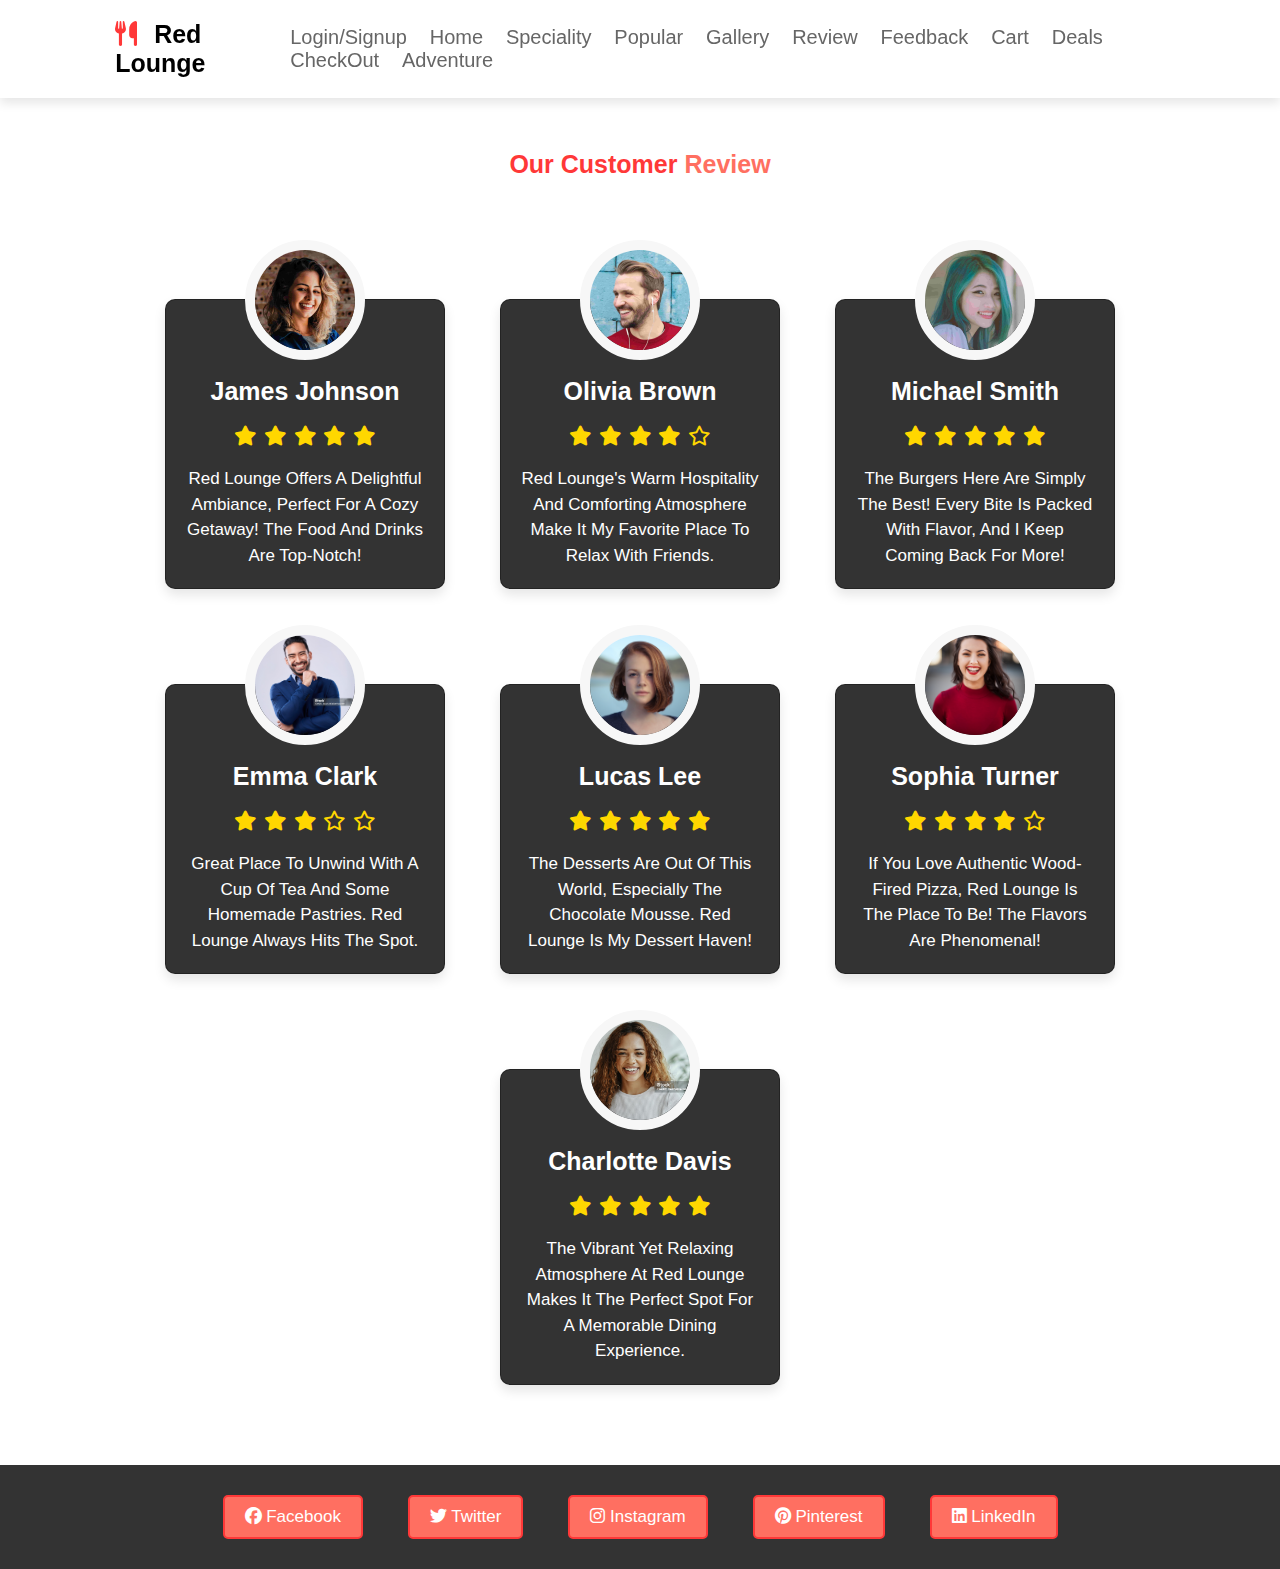
<file: review.html>
<!DOCTYPE html>
<html lang="en">
<head>
    <meta charset="UTF-8">
    <meta http-equiv="X-UA-Compatible" content="IE=edge">
    <meta name="viewport" content="width=device-width, initial-scale=1.0">
    <title>Red Lounge</title>
    <link rel="stylesheet" href="css/style.css">
    <link rel="stylesheet" href="https://cdnjs.cloudflare.com/ajax/libs/font-awesome/6.2.0/css/all.min.css"> 
    <script defer src="js/script.js"></script>
    <style>
        body {
            font-family: Arial, sans-serif;
            margin: 0;
            padding: 0;
            background-color: #f4f4f4;
        }

        .review {
            padding: 40px 0;
            background-color: #fff;
            text-align: center;
            color: #333;
        }

        .heading-main {
            font-size: 2.5rem;
            color: #FF6F61;
            margin-bottom: 30px;
        }

        .heading-main span {
            font-weight: bold;
        }

        .box-container {
            display: flex;
            flex-wrap: wrap;
            justify-content: center;
            gap: 30px;
            padding: 20px;
        }

        .box {
            background: #fff;
            border-radius: 10px;
            box-shadow: 0 6px 12px rgba(0, 0, 0, 0.1);
            padding: 20px;
            text-align: center;
            max-width: 280px;
            margin: 20px;
            position: relative;
            transition: transform 0.3s ease;
        }

        .box:hover {
            transform: translateY(-10px);
        }

        .box img {
            width: 100px;
            height: 100px;
            object-fit: cover;
            border-radius: 50%;
            margin-bottom: 15px;
            border: 3px solid #FF6F61;
        }

        .box h3 {
            font-size: 1.3rem;
            font-weight: bold;
            color: #fff;
            margin-bottom: 10px;
        }

        .stars i {
            color: #FFD700;
            margin: 0 2px;
        }

        .box p {
            font-size: 1rem;
            color: #fff;
            line-height: 1.5;
            margin-top: 10px;
        }

        .footer {
            background-color: #333;
            color: #fff;
            padding: 20px 0;
            text-align: center;
        }

        .share .btn {
            display: inline-block;
            margin: 10px 15px;
            color: #fff;
            background-color: #FF6F61;
            padding: 10px 20px;
            text-decoration: none;
            border-radius: 5px;
            transition: background-color 0.3s;
        }

        .share .btn:hover {
            background-color: #FF4F50;
        }

        .footer .share {
            display: flex;
            justify-content: center;
            flex-wrap: wrap;
        }

    </style>
</head>

<body>

<header class="header">
    <a href="index.html" class="logo"><i class="fas fa-utensils"></i> Red Lounge</a>
    <nav class="navbar">
        <a href="login.html">Login/Signup</a>
        <a href="index.html">Home</a>
        <a href="speciality.html">Speciality</a>
        <a href="popular.html">Popular</a>
        <a href="gallery.html">Gallery</a>
        <a href="review.html">Review</a>
        <a href="feedback.html">Feedback</a>
        <a href="cart.html">Cart</a>
        <a href="deals.html">Deals</a>
        <a href="payment.html">CheckOut</a>
        <a href="gaming.html">Adventure</a>
    </nav>
    <i id="menu-bar" class="fas fa-bars bar"></i>
</header>

<section class="review" id="review">
    <h1 class="heading-main"><span>Our Customer</span> Review</h1>
    <div class="box-container">
        <div class="box">
            <img src="images/pic1.png" alt="">
            <h3>James Johnson</h3>
            <div class="stars">
                <i class="fas fa-star"></i>
                <i class="fas fa-star"></i>
                <i class="fas fa-star"></i>
                <i class="fas fa-star"></i>
                <i class="fas fa-star"></i>
            </div>
            <p>Red Lounge offers a delightful ambiance, perfect for a cozy getaway! The food and drinks are top-notch!</p>
        </div>
        <div class="box">
            <img src="images/pic2.png" alt="">
            <h3>Olivia Brown</h3>
            <div class="stars">
                <i class="fas fa-star"></i>
                <i class="fas fa-star"></i>
                <i class="fas fa-star"></i>
                <i class="fas fa-star"></i>
                <i class="far fa-star"></i>
            </div>
            <p>Red Lounge's warm hospitality and comforting atmosphere make it my favorite place to relax with friends.</p>
        </div>
        <div class="box">
            <img src="images/pic3.png" alt="">
            <h3>Michael Smith</h3>
            <div class="stars">
                <i class="fas fa-star"></i>
                <i class="fas fa-star"></i>
                <i class="fas fa-star"></i>
                <i class="fas fa-star"></i>
                <i class="fas fa-star"></i>
            </div>
            <p>The burgers here are simply the best! Every bite is packed with flavor, and I keep coming back for more!</p>
        </div>
        <div class="box">
            <img src="images/pic4.jpg" alt="">
            <h3>Emma Clark</h3>
            <div class="stars">
                <i class="fas fa-star"></i>
                <i class="fas fa-star"></i>
                <i class="fas fa-star"></i>
                <i class="far fa-star"></i>
                <i class="far fa-star"></i>
            </div>
            <p>Great place to unwind with a cup of tea and some homemade pastries. Red Lounge always hits the spot.</p>
        </div>
        <div class="box">
            <img src="images/pic5.jpg" alt="">
            <h3>Lucas Lee</h3>
            <div class="stars">
                <i class="fas fa-star"></i>
                <i class="fas fa-star"></i>
                <i class="fas fa-star"></i>
                <i class="fas fa-star"></i>
                <i class="fas fa-star"></i>
            </div>
            <p>The desserts are out of this world, especially the chocolate mousse. Red Lounge is my dessert haven!</p>
        </div>
        <div class="box">
            <img src="images/pic6.jpg" alt="">
            <h3>Sophia Turner</h3>
            <div class="stars">
                <i class="fas fa-star"></i>
                <i class="fas fa-star"></i>
                <i class="fas fa-star"></i>
                <i class="fas fa-star"></i>
                <i class="far fa-star"></i>
            </div>
            <p>If you love authentic wood-fired pizza, Red Lounge is the place to be! The flavors are phenomenal!</p>
        </div>
        <div class="box">
            <img src="images/pic7.jpg" alt="">
            <h3>Charlotte Davis</h3>
            <div class="stars">
                <i class="fas fa-star"></i>
                <i class="fas fa-star"></i>
                <i class="fas fa-star"></i>
                <i class="fas fa-star"></i>
                <i class="fas fa-star"></i>
            </div>
            <p>The vibrant yet relaxing atmosphere at Red Lounge makes it the perfect spot for a memorable dining experience.</p>
        </div>
    </div>
</section>

<section class="footer">
    <div class="share">
        <a href="https://www.facebook.com" class="btn"><i class="fab fa-facebook"></i> Facebook</a>
        <a href="https://www.twitter.com" class="btn"><i class="fab fa-twitter"></i> Twitter</a>
        <a href="https://www.instagram.com" class="btn"><i class="fab fa-instagram"></i> Instagram</a>
        <a href="https://www.pinterest.com" class="btn"><i class="fab fa-pinterest"></i> Pinterest</a>
        <a href="https://www.linkedin.com" class="btn"><i class="fab fa-linkedin"></i> LinkedIn</a>
    </div>
</section>

</body>
</html>
</file>
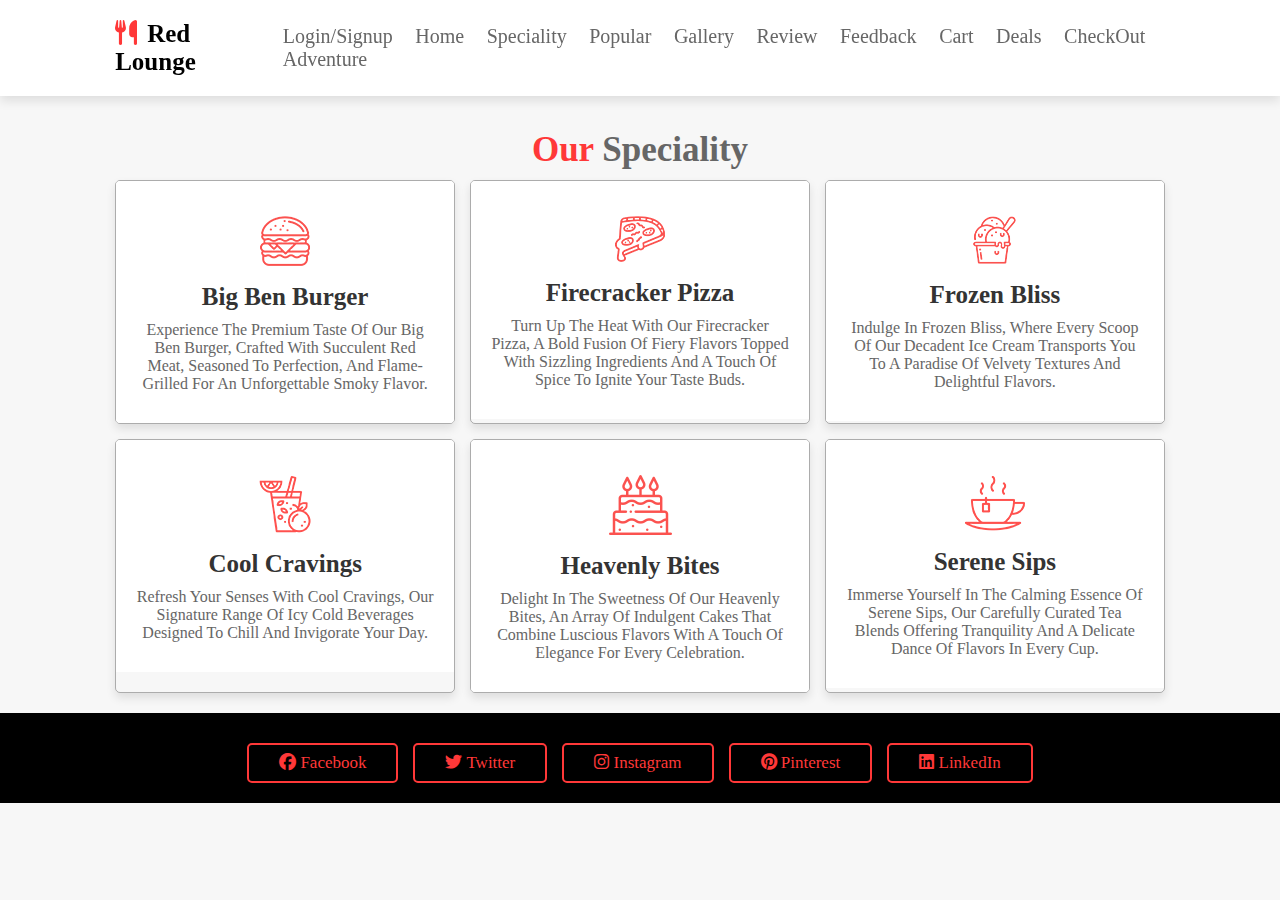
<file: speciality.html>
<!DOCTYPE html>
<html lang="en">
<head>
 <meta charset="UTF-8">
    <meta http-equiv="X-UA-Compatible" content="IE=edge">
    <meta name="viewport" content="width=device-width, initial-scale=1.0">
    <title>Red Lounge</title>
    <link rel="stylesheet" href="css/style.css">
    <link rel="stylesheet" href="https://cdnjs.cloudflare.com/ajax/libs/font-awesome/6.2.0/css/all.min.css"> 
  <script defer src="js/script.js"></script>
</head>

<body>


  <header class="header">
        <a href="index.html" class="logo"><i class="fas fa-utensils"></i>Red Lounge</a>


        <nav class="navbar">
 	    <a href="login.html">login/Signup</a>
            <a href="index.html">home</a>
            <a href="speciality.html">speciality</a>
            <a href="popular.html">popular</a>
            <a href="gallery.html">gallery</a>
            <a href="review.html">review</a>
            <a href="feedback.html">feedback</a>

	    <a href="cart.html">cart</a>

	    <a href="deals.html">Deals</a>
	    <a href="payment.html">CheckOut</a>
        <a href="gaming.html">Adventure</a>
        </nav>

  <i id="menu-bar" class="fas fa-bars bar"></i>
 
   </header>

    <section class="speciality" id="speciality">
        <h1 class="heading-main"><span>our</span> speciality</h1>
        <div class="box-container">
            <div class="box">
                <img class="image" src="images/s-img-1.jpg" alt="">
                <div class="content">
                    <img src="images/s-1.png" alt="">
                    <h3>Big Ben Burger</h3>
                    <p>Experience the premium taste of our Big Ben Burger, crafted with succulent red meat, seasoned to perfection, and flame-grilled for an unforgettable smoky flavor.</p>
                </div>
            </div>

            <div class="box">
                <img class="image" src="images/s-img-2.jpg" alt="">
                <div class="content">
                    <img src="images/s-2.png" alt="">
                    <h3>Firecracker Pizza</h3>
                    <p>Turn up the heat with our Firecracker Pizza, a bold fusion of fiery flavors topped with sizzling ingredients and a touch of spice to ignite your taste buds.</p>
                </div>
            </div>

            <div class="box">
                    <img class="image" src="images/s-img-3.jpg" alt="">
                <div class="content">
                    <img src="images/s-3.png" alt="">
                    <h3>Frozen Bliss</h3>
                    <p>Indulge in Frozen Bliss, where every scoop of our decadent ice cream transports you to a paradise of velvety textures and delightful flavors.</p>
                </div>
            </div>

            <div class="box">
                    <img class="image" src="images/s-img-4.jpg" alt="">
                <div class="content">
                    <img src="images/s-4.png" alt="">
                    <h3>Cool Cravings</h3>
                    <p>Refresh your senses with Cool Cravings, our signature range of icy cold beverages designed to chill and invigorate your day.</p>
                </div>
            </div>

            <div class="box">
                    <img class="image" src="images/s-img-5.jpg" alt="">
                <div class="content">
                    <img src="images/s-5.png" alt="">
                    <h3>Heavenly Bites</h3>
                    <p>Delight in the sweetness of our Heavenly Bites, an array of indulgent cakes that combine luscious flavors with a touch of elegance for every celebration.</p>
                </div>
            </div>

            <div class="box">
                    <img class="image" src="images/s-img-6.jpg" alt="">
                <div class="content">
                    <img src="images/s-6.png" alt="">
                    <h3>Serene Sips</h3>
                    <p>Immerse yourself in the calming essence of Serene Sips, our carefully curated tea blends offering tranquility and a delicate dance of flavors in every cup.</p>
                </div>
            </div>
        </div>
    </section>


<section class="footer">
    <div class="share">
        <a href="https://www.facebook.com" class="btn"><i class="fab fa-facebook"></i> Facebook</a>
        <a href="https://www.twitter.com" class="btn"><i class="fab fa-twitter"></i> Twitter</a>
        <a href="https://www.instagram.com" class="btn"><i class="fab fa-instagram"></i> Instagram</a>
        <a href="https://www.pinterest.com" class="btn"><i class="fab fa-pinterest"></i> Pinterest</a>
        <a href="https://www.linkedin.com" class="btn"><i class="fab fa-linkedin"></i> LinkedIn</a>
    </div>
</section>
    </body>
</html>
</file>
<file: css/style.css>
:root{
    --red:#ff3838;
    --border: .1rem solid rgba(0,0,0,.3);
}
*{
    margin: 0;padding: 0;
    box-sizing: border-box;
    outline: none;border: none;
    text-decoration: none;border: none;
    text-transform: capitalize;
    transition: all .2s linear;
}
*::selection{
    background: var(--red);
    color: #fff;
}
html{
    font-size: 62.5%;
    overflow-x: hidden;
    scroll-behavior: smooth;
    scroll-padding-top: 6rem;
}
body{
    background: #f7f7f7;
}
section{
    padding: 2rem 9%;
}
.btn{
    display: inline-block;
    padding: .8rem 3rem;
    border: .2rem solid var(--red);
    color: var(--red);
    cursor: pointer;
    font-size: 1.7rem;
    border-radius: .5rem;
    position: relative;
    overflow: hidden;
    z-index: 0;
    margin-top: 1rem;
}
.btn::before{
    content: '';
    position: absolute;
    top: 0;right: 0;width: 0%;height: 100%;
    background: var(--red);
    transition: .3s linear;
    z-index: -1;
}
.btn:hover::before{
    width: 100%;
    left: 0;
}
.btn:hover{
    color:#fff;
}
span{
    color: var(--red);
}
.heading{
    text-align: center;
    font-size: 3.5rem;
    padding: 1rem;
    color: #666;
}
.heading-main{
	margin-top:100px;
    text-align: center;
    font-size: 3.5rem;
    padding: 1rem;
    color: #666;
}
header{
    position: fixed;
    top: 0;left: 0;right: 0;
    z-index: 1000;
    display: flex;
    align-items: center;
    justify-content: space-between;
    background: #fff;
    padding: 2rem 9%;
    box-shadow: 0 .5rem 1rem rgba(0,0,0,.1);
}



header .logo{
    font-size: 2.5rem;
    font-weight: bolder;
    color: black;
}

header .logo i{
    color: var(--red);
    padding-right: 1rem;

}

header .logo:hover i{
 transform: rotate(360deg);
}

header .navbar a{
    font-size: 2rem;
    margin-left:2rem;
    color: #666;
}

header .navbar a:hover{
    color: var(--red);
}

#menu-bar{
    font-size: 3rem;
    cursor: pointer;
    color: #333;
    border: .1rem solid #333;
    border-radius: .3rem;
    padding: .5rem 1.5rem;
    display: none;
}
.image-display {
    position: relative;
    overflow: hidden;
}

.slider {
    display: flex;
    transition: transform 0.5s ease-in-out;
}

.image-display img {
    width: 100%;
    height: auto;
}

.prev-btn,
.next-btn {
    position: absolute;
    top: 50%;
    transform: translateY(-50%);
    background-color: #333;
    color: white;
    padding: 10px;
    border: none;
    cursor: pointer;
}

.prev-btn {
    left: 10px;
}

.next-btn {
    right: 10px;
}




/* /////////////////////////// */
.home{
    display: flex;
    flex-wrap: wrap;
    gap: 3.5rem;
    min-height: 100vh;
    align-items: center;
    background: url(../images/home-bg.jpg) no-repeat;
    background-size: cover;
    background-position: center;
}
.home .content{
    flex: 1 1 40rem;
    padding-top: 6.5rem;
}
.home .image{
    flex: 1 1 40rem;
}
.home .image img{
    width: 100%;

    padding: 1rem;
    animation: float 1.5s linear infinite;
}
@keyframes float{
    0%,  100%{
        transform: translateY(0rem);
    }
    50%{
        transform: translateY(3rem);
    }
}

.home .content h3{
    font-size: 5rem;
    color: #333;
} 
.home .content p{
    font-size:1.7rem ;
    color: #666;
    padding: 1rem 0;
}
/* ////////////////////// */
.speciality .box-container{
    display: flex;
    flex-wrap: wrap;
    gap: 1.5rem;
}
.speciality .box-container .box{
    flex: 1 1 30rem;
    position: relative;
    overflow: hidden;
    box-shadow: 0 .5rem 1rem rgba(0, 0, 0, .1);
    border: .1rem solid rgba(0,0,0,.3);
    cursor: pointer;
    border-radius: .5rem;
}
.speciality .box-container .box .image{
    height: 100%;
    width: 100%;
    object-fit: cover;
    position: absolute;
    top: -100%;left: 0;
}
.speciality .box-container .box .content{
    text-align: center;
    background: #fff;
    padding: 2rem;
}
.speciality .box-container .box .content img{
    margin: 1.5rem 0;
}
.speciality .box-container .box .content h3{
    font-size: 2.5rem;
    color: #333;
}
.speciality .box-container .box .content p{
    font-size: 1.6rem;
    color: #666;
    padding: 1rem 0;
}
.speciality .box-container .box:hover .image{
    top: 0;
}

.speciality .box-container .box:hover .content{
    transform: translateY(100%);
}
/* /////////////////////////// */
.popular .box-container{
    display: flex;
    flex-wrap: wrap;
    gap: 1.5rem;
}
.popular .box-container .box{
    padding: 2rem;
    background: #fff;
    box-shadow: 0 .5rem 1rem rgba(0, 0, 0, .1);
    flex: 1 1 30rem;
    border:var(--border) ;
    border-radius: .5rem;
    text-align: center;
    position: relative;
}
.popular .box-container .box .price{
    position: absolute;
    top: 2.5rem;left: 2.5rem;
    background:var(--red) ;
    color: #fff;
    border-radius: .5rem;
    padding: 1rem 2rem;
    font-size: 2rem;


}
.popular .box-container .box img{
    height: 25rem;
    width: 100%;
    object-fit: cover;
}
.popular .box-container .box h3{
    font-size: 2.5rem;
    font-weight: lighter;
}
.popular .box-container .box i{
    color: gold;
    font-size: 1.5rem;
}
.popular .box-container .box .stars{
    margin: 1.5rem;
}
/* /////////////////////////////// */
.step{
    display: flex;
    flex-wrap: wrap;
    gap: 2.5rem;
    margin-top: 80px; 
}
.step .box{
    flex: 1 1 20rem;
    text-align: center;
    padding: 2rem;
}
.step .box img{
    border-radius: 50%;
}
.step .box h3{
    margin: 2rem;
    font-size: 2.5rem;
}
/* /////////////////////// */
.gallery .box-container{
    display: flex;
    flex-wrap: wrap;
    gap: 1.5rem;
}
.gallery .box-container .box{
    flex: 1 1 30rem;
    height: 25rem;
    border: var(--border);
    box-shadow: 0 .5rem 1rem rgba(0, 0, 0, .1);
    position: relative;
    overflow: hidden;
    margin: 2rem;
    padding: 1.5rem;
}
.gallery .box-container .box img{
    height: 100%;
    width: 100%;
    object-fit: cover;
}
.gallery .box-container .box .content{
    position: absolute;
    top: -100%;left: 0;
    height: 100%;width: 100%;
    background: rgba(255, 255, 255, .8);
    text-align: center;
}
.gallery .box-container .box:hover .content{
    top: 0;
}
.gallery .box-container .box .content h3{
    font-size: 3rem;padding: 2rem;
}
.gallery .box-container .box .content p{
    font-size: 1.7rem;
    margin: 1rem;
}
/* ////////////////////////// */
.review .box-container{
    display: flex;
    flex-wrap: wrap;
    gap: 1.5rem;
}
.review .box-container .box{
    flex: 1 1 30rem;
    border: var(--border);
    text-align: center;
    padding: 2rem;
    background: #333;
    margin-top: 6rem;
    color: white;
}
.review .box-container .box img{
    height: 12rem;
    width: 12rem;
    border: 10px solid #f7f7f7;
    border-radius: 50%;
    margin-top: -8rem;
    object-fit: cover;
}
.review .box-container h3{
    font-size: 2.5rem;
}
.review .box-container .box p{
    font-size: 1.7rem;
}
.review .box-container .box .stars{
    color: var(--red);
    margin: 2rem;
}
.review .box-container .box .stars i{
    font-size: 2rem;
}
.review .box-container .box .stars:hover i{
    color: gold;
}
/* ///////////////////////// */

.order .row{
    padding: 2rem;
    box-shadow: 0 .5rem 1rem rgba(0, 0, 0, .1);
    background: #fff;
    display: flex;flex-wrap: wrap;
    gap: 1.5rem;
    border-radius: .5rem;
}
.order .row .image{
    flex: 1 1 30rem;
}
.order .row .image img{
    height: 100%;
    width: 100%;
    object-fit: cover;
    border-radius: .5rem;
}
.order .row form{
    flex: 1 1 30rem;
    padding: 1rem;
}
.order .row .inputBox{
    display: flex;
    justify-content: space-between;
    flex-wrap: wrap;
}
.order .row form .inputBox input, .order .row form textarea{
    padding: 1rem;
    margin: 1rem 0;
    font-size: 1.7rem;
    color: #333;
    text-transform: none;
    border: .1rem solid rgba(0, 0, 0, .3);
    border-radius: .5rem;
    width: 49%;
}
.order .row form textarea{
    width: 100%;
    resize: none;
    height: 15rem;
}
.order .row form .btn{
    background: none;
}
.order .row form .btn:hover{
    background: var(--red);
}
/* /////////////////////////// */
.footer{
    background:#000;
    text-align: center;
}
.footer .share{
    display: flex;
    justify-content: center;
    flex-wrap:wrap ;
    gap: 1.5rem;
}
.footer .credit{
    margin-top: 2rem;
    padding: 2.5rem 1rem;
    color: #fff;
    font-weight: normal;
    font-size: 2rem;
}
.footer .credit span{
    color: var(--red);
}
/* /////////////////////// */
#scroll-top{
    position: fixed;
    top: -120%;
    right: 2rem;
    padding: .5rem 1rem;
    font-size: 4rem;
    background: var(--red);
    color: #fff;
    border-radius: .5rem;
    transition: all 0s linear;
    z-index: 1000;
}

#scroll-top.active{
    top: calc(100% - 12rem);
}
/* ///////////////////////// */



@keyframes fadeOut {
    from {
        opacity: 1;
    }

    to {
        opacity: 0;
        top: -120%;
    }
}



/* media queries */
@media(max-width:991px){
    html{
        font-size: 55%;
    }
    header{
        padding: 2rem;
    }
    section{
        padding: 2rem;
    }
    .home{
        display: block;
    }
}
@media(max-width:768px){
    #menu-bar{
        display: initial;
       }
    header .navbar{
        position: absolute;
        top: 100%;left: 0;right: 0;
        background: #f7f7f7;
        border-top: .1rem solid rgba(0,0,0,.1);
        clip-path: polygon(0 0,100% 0,100% 0,0 0);
    }
    .header .navbar.active{
        clip-path: polygon(0 0,100% 0,100% 100%,0% 100%);
    }
   header .navbar a{
    padding: 1.5rem;
    margin: 1.5rem;
    display: block;
    border: .2rem solid rgba(0,0,0,.6);
    border-left: .5rem solid var(--red);
    background: #fff;
   }

   
}
@media(max-width:450px){
    html{
        font-size: 50%;
    }
    .order .row form .inputBox input{
        width: 100%;
    }
}
</file>
